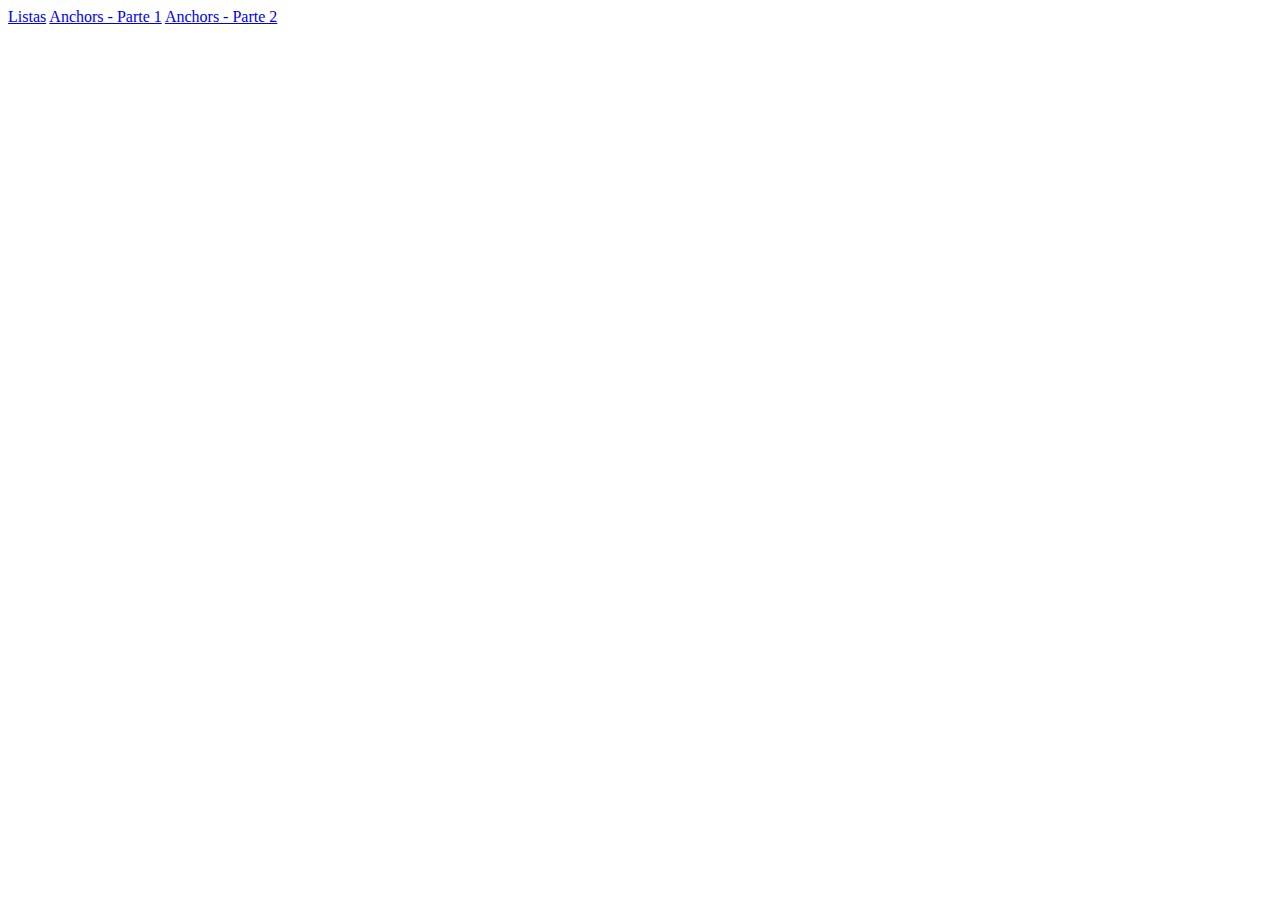
<file: index.html>
<!DOCTYPE html>
<html lang="pt-br">
<head>
    <meta charset="UTF-8">
    <meta name="viewport" content="width=device-width, initial-scale=1.0">
    <title>Document</title>
</head>
<body>
    <a href="/trabalho2.html">Listas</a>
    <a href="/site1_trabalho2.html">Anchors - Parte 1</a>
    <a href="/site2_trabalho2.html">Anchors - Parte 2</a>
</body>
</html>
</file>
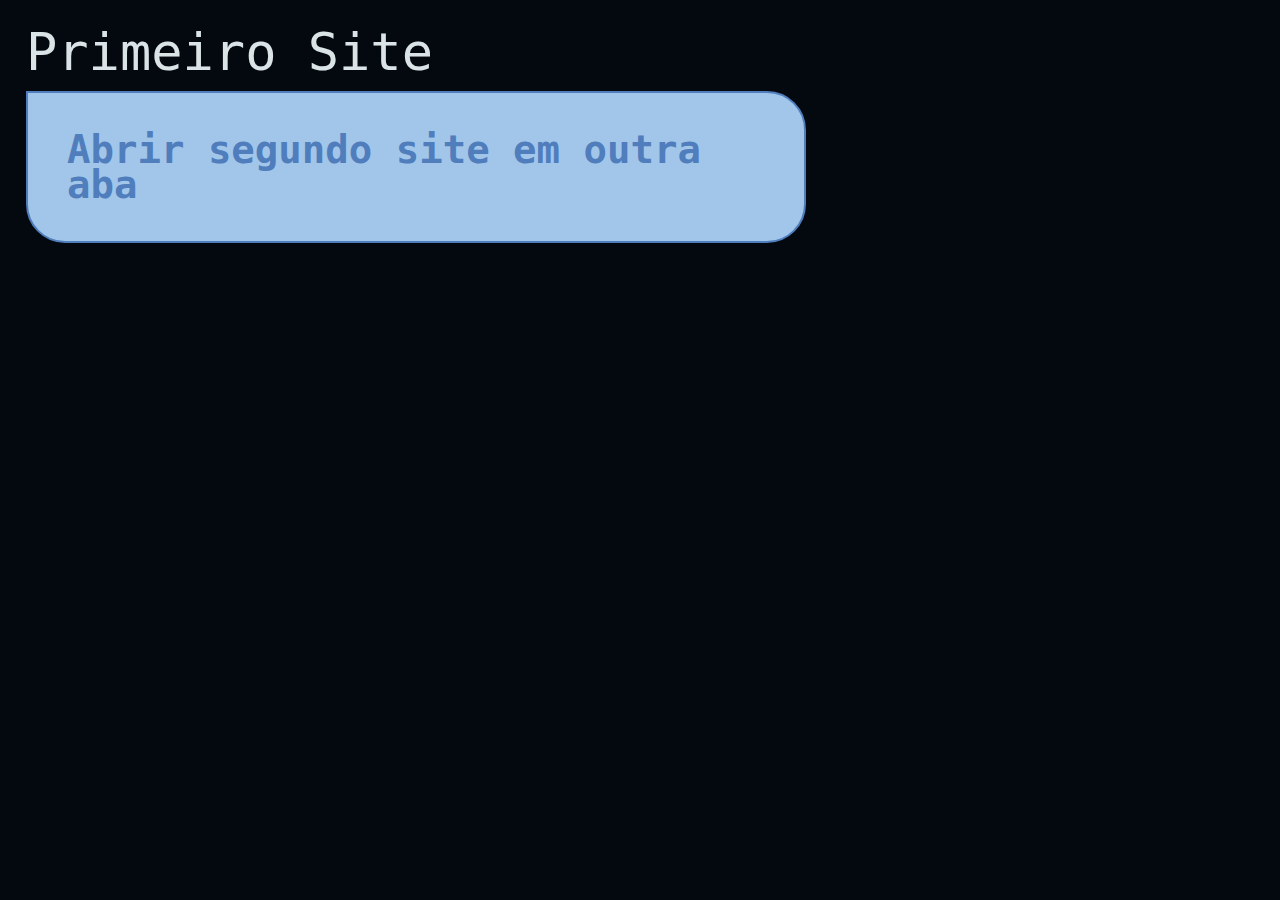
<file: site1_trabalho2.html>
<!DOCTYPE html>
<html lang="pt-br">
<head>
    <meta charset="UTF-8">
    <meta name="viewport" content="width=device-width, initial-scale=1.0">
    <title>Anchor 1 - Trabalho do Pelegrin 2</title>
    <link rel="stylesheet" href="style.css">
</head>
<body>
    <!-- 
        ~ Integrantes:

        - Rui Lucas Anthony Gomes;
        - Maria
        - Diogo
        - Maria Fernanda Bandeira Gobo
        - Kaique Gabriel Domingues Pereira.
    -->

    <div>
        <h1>Primeiro Site</h1>
        <a href="./site2_trabalho2.html" target="_blank">Abrir segundo site em outra aba</a>
    </div>
</body>
</html>
</file>
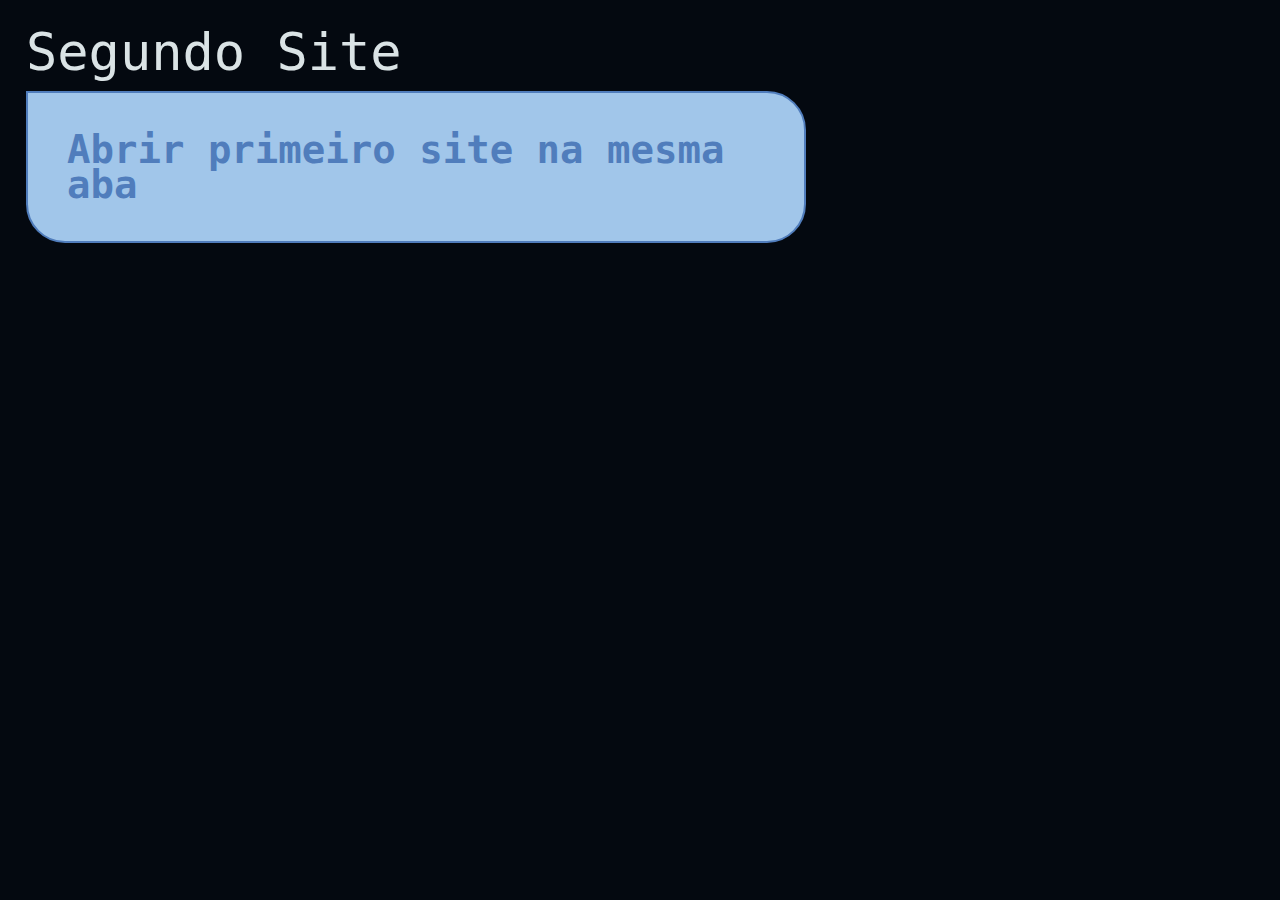
<file: site2_trabalho2.html>
<!DOCTYPE html>
<html lang="pt-br">
<head>
    <meta charset="UTF-8">
    <meta name="viewport" content="width=device-width, initial-scale=1.0">
    <title>Anchor 2 - Trabalho do Pelegrin 2</title>
    <link rel="stylesheet" href="style.css">
</head>
<body>
    <!-- 
        ~ Integrantes:

        - Rui Lucas Anthony Gomes;
        - Maria
        - Diogo
        - Maria Fernanda Bandeira Gobo
        - Kaique Gabriel Domingues Pereira.
    -->

    <div>
        <h1>Segundo Site</h1>
        <a href="./site1_trabalho2.html" target="_self">Abrir primeiro site na mesma aba</a>
    </div>
</body>
</html>
</file>
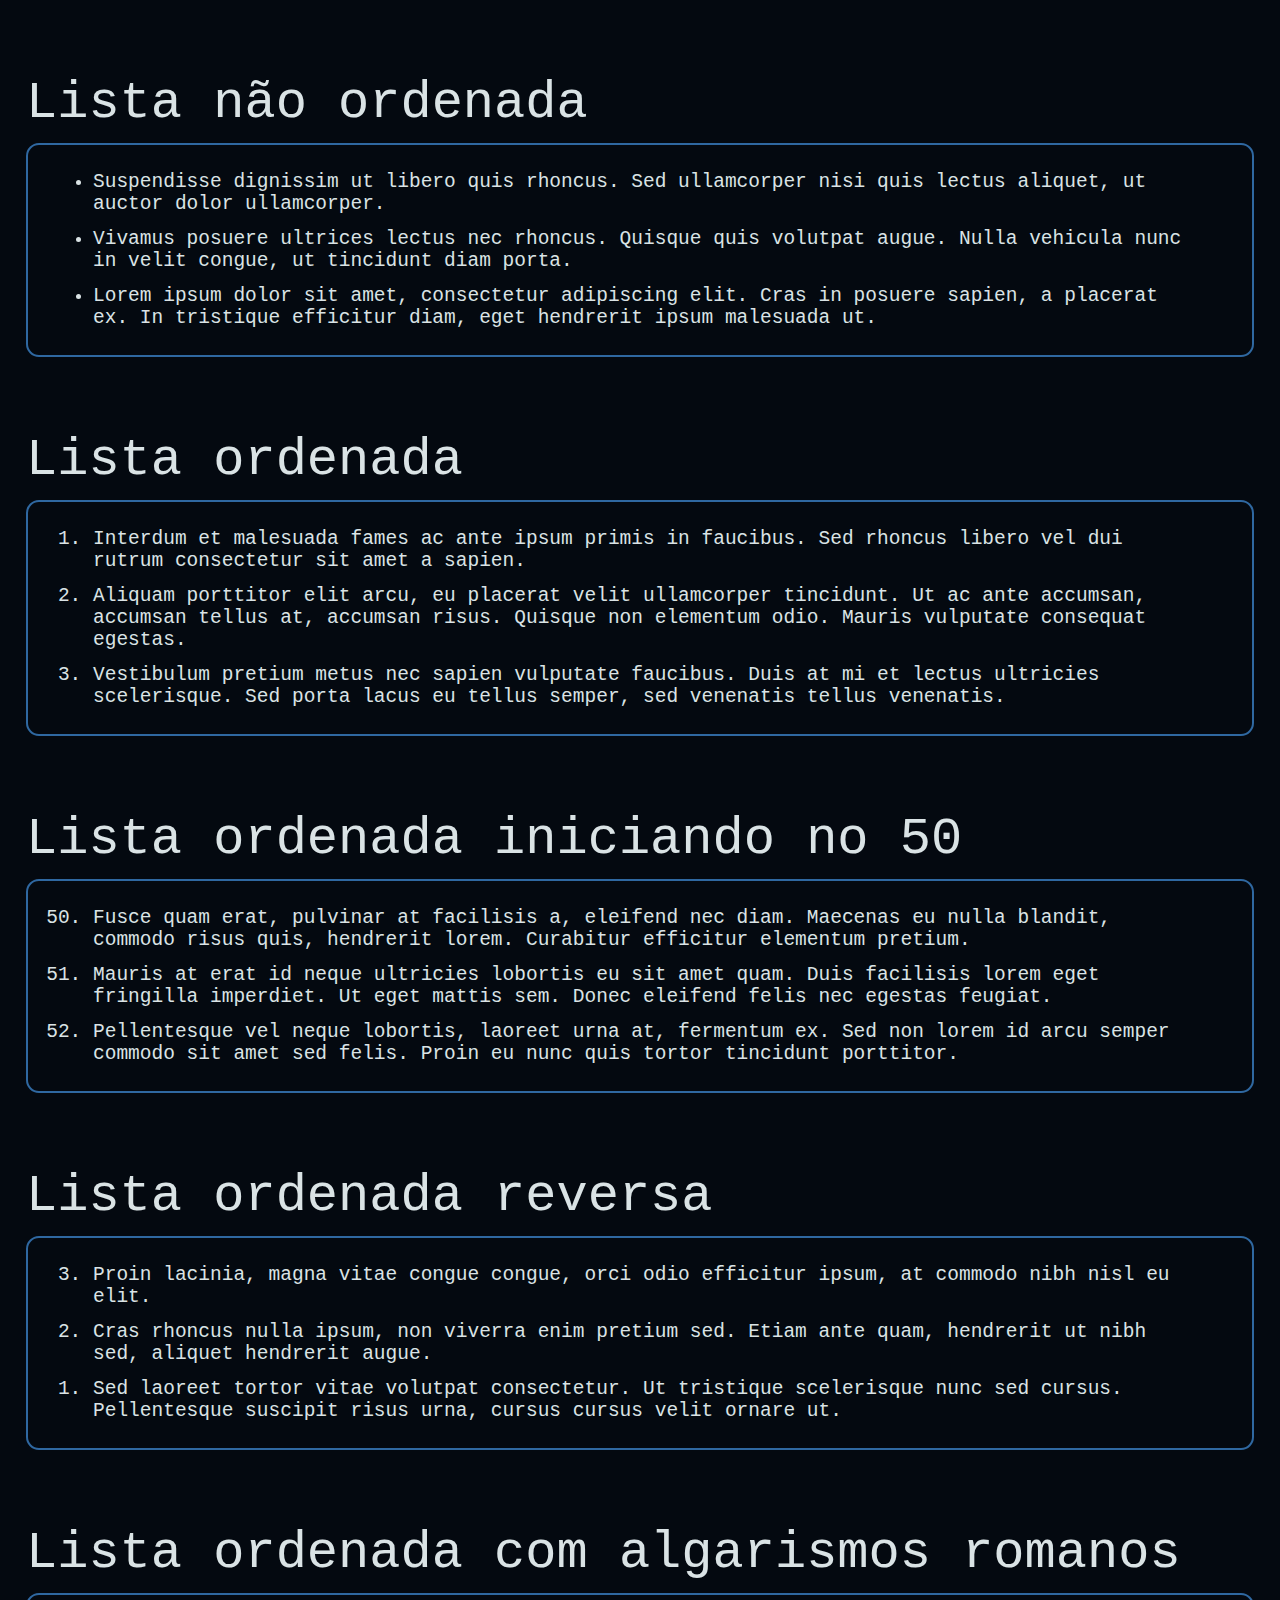
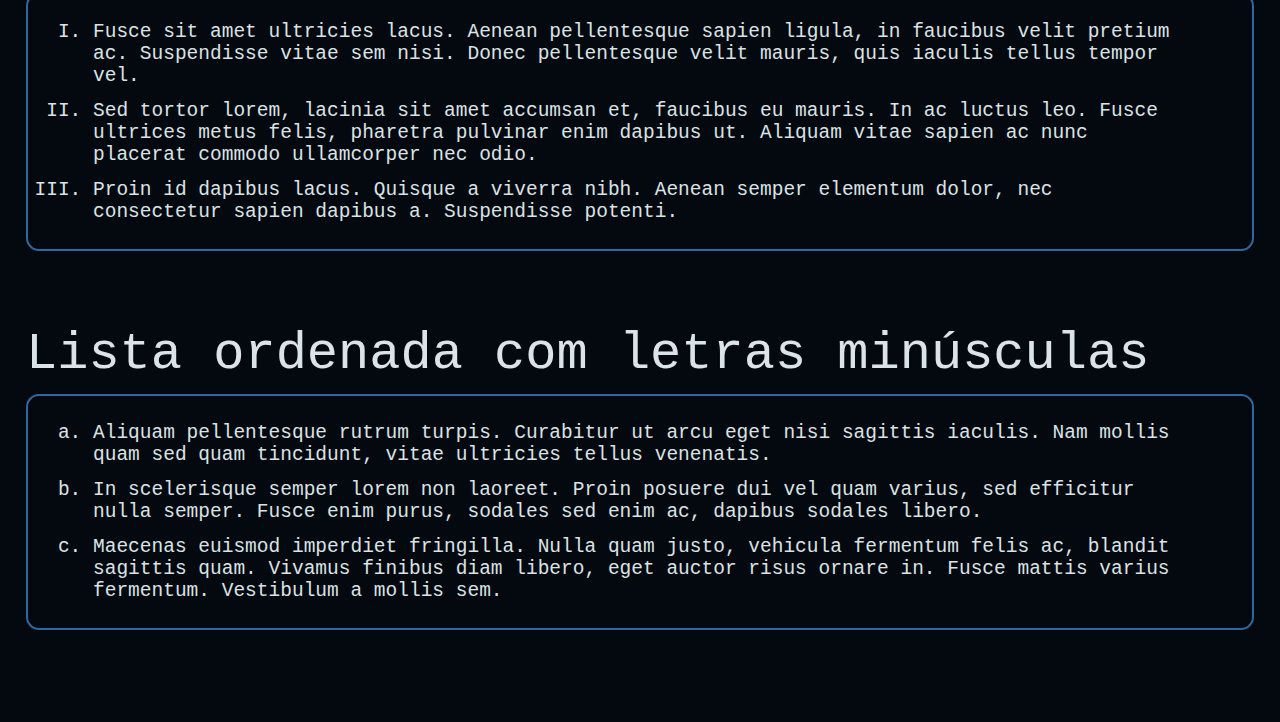
<file: trabalho2.html>
<!DOCTYPE html>
<html lang="pt-br">
<head>
    <meta charset="UTF-8">
    <meta name="viewport" content="width=device-width, initial-scale=1.0">
    <title>Listas - Trabalho do Pelegrin 2</title>
    <link rel="stylesheet" href="style.css">
</head>
<body>
    <!-- 
        ~ Integrantes:

        - Rui Lucas Anthony Gomes;
        - Maria
        - Diogo
        - Maria Fernanda Bandeira Gobo
        - Kaique Gabriel Domingues Pereira.
    -->

    <!-- Lista não ordenada -->
    <div>
        
    </div>

    <!-- Lista não ordenada -->
    <div>
        <h1>Lista não ordenada</h1>
        <ul>
            <li>
                Suspendisse dignissim ut libero quis rhoncus. Sed ullamcorper 
                nisi quis lectus aliquet, ut auctor dolor ullamcorper.
            </li>
            <li>
                Vivamus posuere ultrices lectus nec rhoncus. Quisque quis volutpat 
                augue. Nulla vehicula nunc in velit congue, ut tincidunt diam porta.
            </li>
            <li>
                Lorem ipsum dolor sit amet, consectetur adipiscing elit. Cras in 
                posuere sapien, a placerat ex. In tristique efficitur diam, eget hendrerit 
                ipsum malesuada ut.
            </li>
        </ul>
    </div>

    <!-- Lista ordenada -->
    <div>
        <h1>Lista ordenada</h1>
        <ol>
            <li>
                Interdum et malesuada fames ac ante ipsum primis in faucibus. Sed rhoncus 
                libero vel dui rutrum consectetur sit amet a sapien.
            </li>
            <li>
                Aliquam porttitor elit arcu, eu placerat velit ullamcorper tincidunt. Ut 
                ac ante accumsan, accumsan tellus at, accumsan risus. Quisque non elementum 
                odio. Mauris vulputate consequat egestas.
            </li>
            <li>
                Vestibulum pretium metus nec sapien vulputate faucibus. Duis at mi et lectus 
                ultricies scelerisque. Sed porta lacus eu tellus semper, sed venenatis 
                tellus venenatis.
            </li>
        </ol>
    </div>

    <!-- Lista ordenada iniciando no 50 -->
    <div>
        <h1>Lista ordenada iniciando no 50</h1>
        <ol start="50">
            <li>
                Fusce quam erat, pulvinar at facilisis a, eleifend nec diam. Maecenas eu nulla 
                blandit, commodo risus quis, hendrerit lorem. Curabitur efficitur elementum pretium.
            </li>
            <li>
                Mauris at erat id neque ultricies lobortis eu sit amet quam. Duis facilisis lorem 
                eget fringilla imperdiet. Ut eget mattis sem. Donec eleifend felis nec egestas feugiat.
            </li>
            <li>
                Pellentesque vel neque lobortis, laoreet urna at, fermentum ex. Sed non lorem id arcu 
                semper commodo sit amet sed felis. Proin eu nunc quis tortor tincidunt porttitor.
            </li>
        </ol>
    </div>

    <!-- Lista ordenada reversa -->
    <div>
        <h1>Lista ordenada reversa</h1>
        <ol reversed>
            <li>
                Proin lacinia, magna vitae congue congue, orci odio efficitur ipsum, at commodo nibh nisl 
                eu elit.
            </li>
            <li>
                Cras rhoncus nulla ipsum, non viverra enim pretium sed. Etiam ante quam, hendrerit ut nibh 
                sed, aliquet hendrerit augue.
            </li>
            <li>
                Sed laoreet tortor vitae volutpat consectetur. Ut tristique scelerisque nunc sed cursus. 
                Pellentesque suscipit risus urna, cursus cursus velit ornare ut.
            </li>
        </ol>
    </div>

    <!-- Lista ordenada com algarismos romanos -->
    <div>
        <h1>Lista ordenada com algarismos romanos</h1>
        <ol type="I">
            <li>
                Fusce sit amet ultricies lacus. Aenean pellentesque sapien ligula, in faucibus velit 
                pretium ac. Suspendisse vitae sem nisi. Donec pellentesque velit mauris, quis iaculis 
                tellus tempor vel.
            </li>
            <li>
                Sed tortor lorem, lacinia sit amet accumsan et, faucibus eu mauris. In ac luctus leo. 
                Fusce ultrices metus felis, pharetra pulvinar enim dapibus ut. Aliquam vitae sapien 
                ac nunc placerat commodo ullamcorper nec odio.
            </li>
            <li>
                Proin id dapibus lacus. Quisque a viverra nibh. Aenean semper elementum dolor, nec 
                consectetur sapien dapibus a. Suspendisse potenti.
            </li>
        </ol>
    </div>

    <!-- Lista ordenada com letras minúsculas -->
    <div>
        <h1>Lista ordenada com letras minúsculas</h1>
        <ol type="a">
            <li>
                Aliquam pellentesque rutrum turpis. Curabitur ut arcu eget nisi sagittis iaculis. 
                Nam mollis quam sed quam tincidunt, vitae ultricies tellus venenatis.
            </li>
            <li>
                In scelerisque semper lorem non laoreet. Proin posuere dui vel quam varius, sed 
                efficitur nulla semper. Fusce enim purus, sodales sed enim ac, dapibus sodales 
                libero.
            </li>
            <li>
                Maecenas euismod imperdiet fringilla. Nulla quam justo, vehicula fermentum felis 
                ac, blandit sagittis quam. Vivamus finibus diam libero, eget auctor risus ornare in. Fusce mattis 
                varius fermentum. Vestibulum a mollis sem.
            </li>
        </ol>
    </div>
</body>
</html>
</file>
<file: style.css>
body {
    background-color: hsl(218, 58%, 4%);
}

* {
    margin: 0;
    padding: 0;
    box-sizing: border-box;
    font-family: monospace;
    color: #DAE3E5;
}

div {
    padding: 2em;
    display: flex;
    flex-direction: column;
    gap: 1em;
}

ul, ol {
    display: flex;
    flex-direction: column;
    gap: 1em;
    margin-bottom: 2em;
    border: 2px solid #2f68a1;
    border-radius: 1em;
    padding: 2em;
}

li {
    text-wrap: wrap;
    font-size: 1.5em;
    margin: 0 2em;
}

a {
    text-decoration: inherit;
    color: inherit;
    display: flex;
    max-width: 20em;
    font-size: 3em;
    font-weight: bold;
    line-height: 0.9em;
    background-color: #A1C6EA;
    border: 2px solid #507DBC;
    color: #507DBC;
    padding: 1em;
    border-radius: 0 1em 1em 1em;
    transition: 0.5s cubic-bezier(0.175, 0.885, 0.32, 1.275);
}

a:hover {
    background-color: #2f68a1;
    color: #DAE3E5;
}

h1 {
    font-size: 4em;
    line-height: 1em;
    font-weight: 100;
}
</file>
